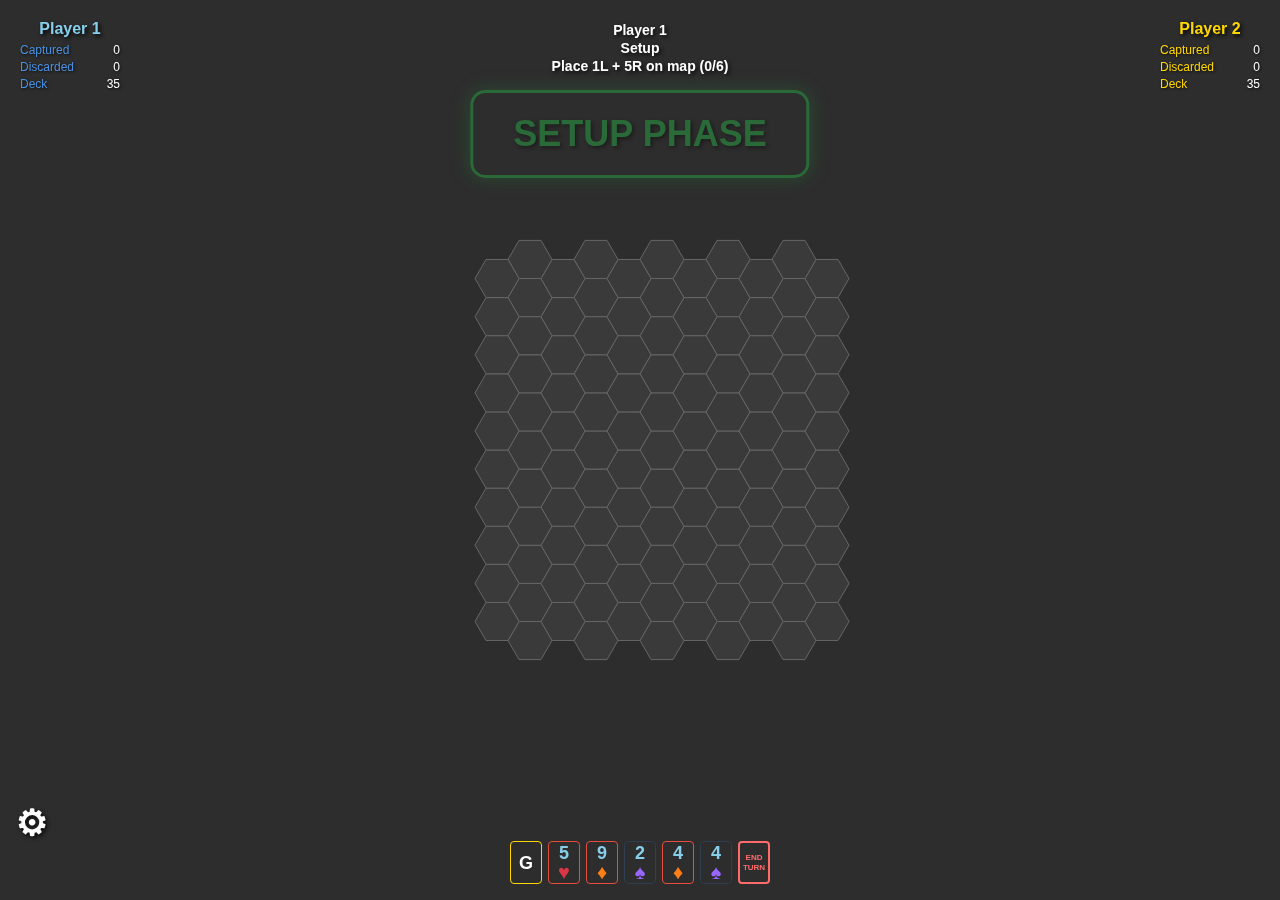
<file: index.html>
<!DOCTYPE html>
<html lang="en">
<head>
    <meta charset="UTF-8">
    <meta name="viewport" content="width=device-width, initial-scale=1.0, maximum-scale=1.0, user-scalable=no, viewport-fit=cover">
    <meta name="mobile-web-app-capable" content="yes">
    <meta name="apple-mobile-web-app-capable" content="yes">
    <meta name="apple-mobile-web-app-status-bar-style" content="black-translucent">
    <meta name="theme-color" content="#1a1a1a">
    <meta name="apple-mobile-web-app-title" content="Tactical TCG">
    <meta http-equiv="Cache-Control" content="no-cache, no-store, must-revalidate">
    <meta http-equiv="Pragma" content="no-cache">
    <meta http-equiv="Expires" content="0">
    <title>Tactical TCG</title>
    <script>
        // Add timestamp to prevent caching
        document.write('<link rel="stylesheet" href="style.css?v=' + Date.now() + '">');
    </script>
</head>
<body>
    <div id="game-container">
        <!-- Main game board -->
        <canvas id="hex-canvas"></canvas>
        
        <!-- Flash Caption -->
        <div id="flash-caption" class="overlay center hidden">
            <div id="flash-text"></div>
        </div>
        
        <!-- Overlay UI Elements -->
        <div id="game-status" class="overlay top-center">
            <div id="current-player">Player 1</div>
            <div id="game-phase">Setup</div>
            <div id="turn-info"></div>
        </div>
        
        <!-- Player hand at bottom -->
        <div id="player-hand" class="overlay bottom-center">
            <div class="hand-cards" id="hand-cards"></div>
        </div>
        
        <!-- Player stats overlay -->
        <div id="player-stats" class="overlay top-left">
            <div class="player-info" id="p1-info">
                <div class="player-name" style="color: #87ceeb;">Player 1</div>
                <div class="stats">
                    <span class="captured" style="color: #4a90e2;">Captured <span id="p1-captured-count">0</span></span>
                    <span class="discarded" style="color: #4a90e2;">Discarded <span id="p1-discarded-count">0</span></span>
                    <span class="deck" style="color: #4a90e2;">Deck <span id="p1-deck-count">40</span></span>
                </div>
            </div>
        </div>
        
        <div id="opponent-stats" class="overlay top-right">
            <div class="player-info" id="p2-info">
                <div class="player-name" style="color: #ffd700;">Player 2</div>
                <div class="stats">
                    <span class="captured" style="color: #ffd700;">Captured <span id="p2-captured-count">0</span></span>
                    <span class="discarded" style="color: #ffd700;">Discarded <span id="p2-discarded-count">0</span></span>
                    <span class="deck" style="color: #ffd700;">Deck <span id="p2-deck-count">40</span></span>
                </div>
            </div>
        </div>
        
        <!-- Settings button -->
        <div id="settings-menu" class="overlay bottom-left">
            <button id="menu-btn" onclick="toggleMenu()">⚙</button>
            <div id="menu-options" class="hidden">
                <button onclick="resetGame()">New Game</button>
                <button id="phase-toggle-btn" onclick="toggleGamePhase()">Switch to Play</button>
                <button id="ai-p1-toggle-btn" onclick="toggleAIPlayer(1)">🤖 P1 AI: OFF</button>
                <button id="ai-p2-toggle-btn" onclick="toggleAIPlayer(2)">🤖 P2 AI: OFF</button>
                <button id="undo-btn" onclick="undoLastMove()">↶ Undo</button>
            </div>
        </div>
    </div>



    <script>
        // Add timestamp to prevent caching
        document.write('<script src="script.js?v=' + Date.now() + '"><\/script>');
    </script>
</body>
</html>
</file>
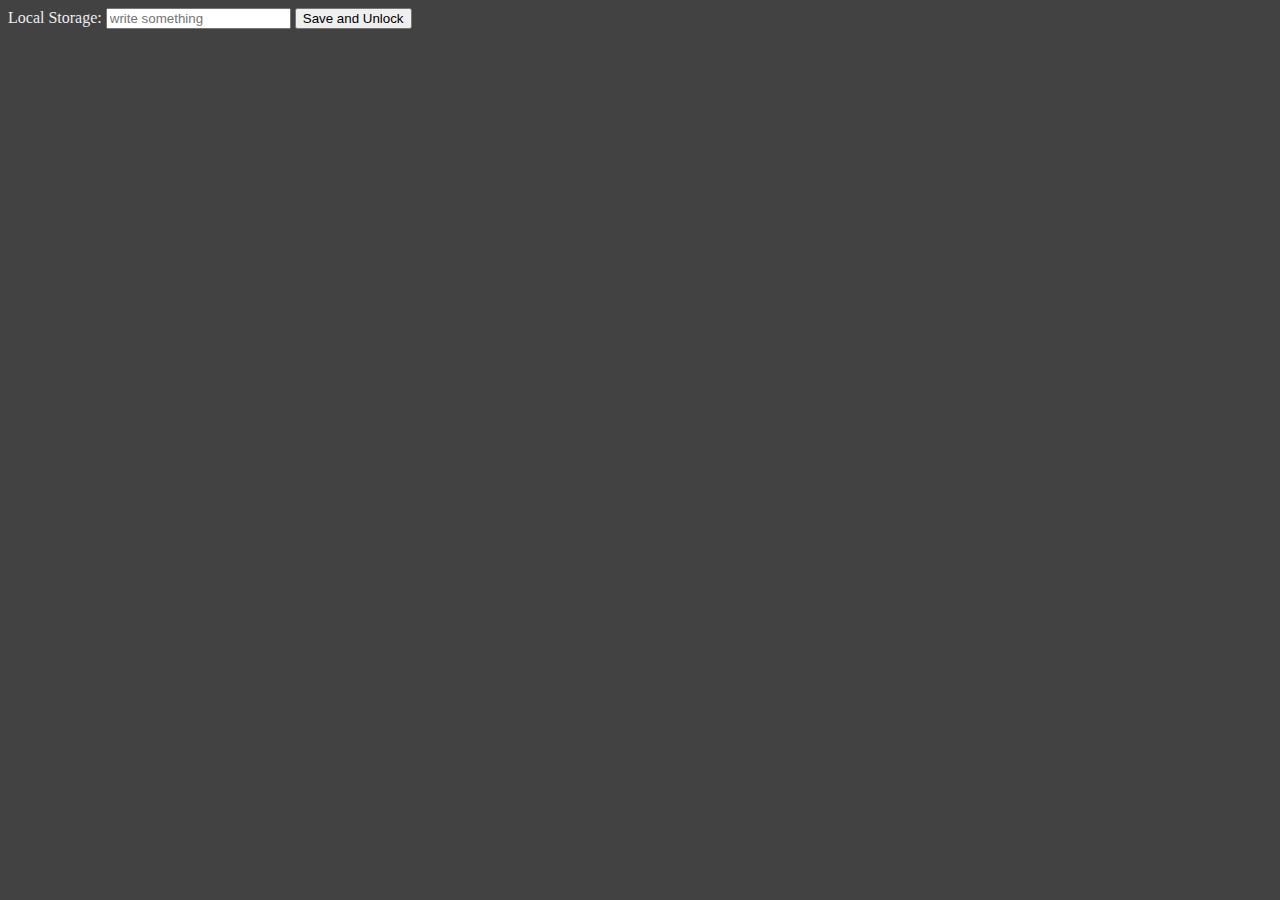
<file: mind-unlock/index.html>
<head>
    <script>
        const key = 'name'

        function notifyWebview(message) {
            if (typeof webview === 'undefined') {
                console.error('webview is not defined')
                return
            }
            webview?.receiveMessage?.(JSON.stringify(message))
        }

        function store() {
            const value = document.getElementById("name").value
            localStorage.setItem(key, value)
            const btn = document.getElementById("btn-unlock")
            btn.innerHTML = "Unlocked"
            btn.disabled = true
            notifyWebview('WEBVIEW.UNLOCK')
        }

        function load() {
            const value = localStorage.getItem(key)
            document.getElementById("name").value = value
        }

        window.onload = load
    </script>
</head>
<html style="background: #424242; color: #EDEDED;">
    Local Storage: <input id="name" placeholder="write something" />
    <button id="btn-unlock" onclick="store()">Save and Unlock</button>
</html>
</file>
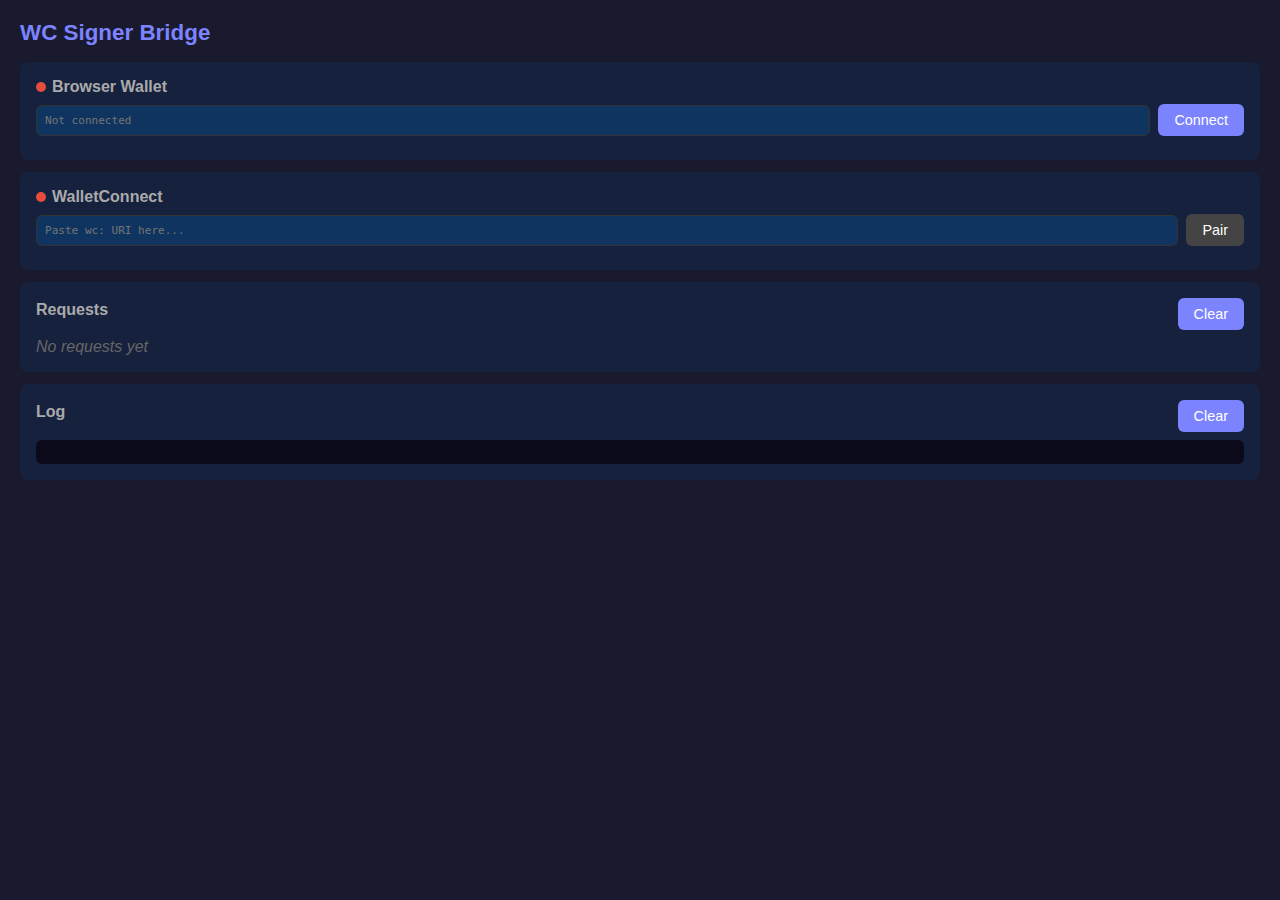
<file: wcs.html>
<!DOCTYPE html>
<html lang="en">
<head>
<meta charset="UTF-8">
<meta name="viewport" content="width=device-width, initial-scale=1.0">
<link rel="icon" href="data:,">
<title>WalletConnect Signer</title>
<style>
  * { box-sizing: border-box; margin: 0; padding: 0; }
  body { font-family: -apple-system, BlinkMacSystemFont, 'Segoe UI', sans-serif; background: #1a1a2e; color: #eee; padding: 20px; min-height: 100vh; }
  h1 { font-size: 1.4em; margin-bottom: 16px; color: #7c83ff; }
  .section { background: #16213e; border-radius: 8px; padding: 16px; margin-bottom: 12px; }
  .section h2 { font-size: 1em; margin-bottom: 8px; color: #aaa; }
  button { background: #7c83ff; color: #fff; border: none; border-radius: 6px; padding: 8px 16px; cursor: pointer; font-size: 0.9em; }
  button:hover { background: #6a71e0; }
  button:disabled { background: #444; cursor: not-allowed; }
  button.danger { background: #e74c3c; }
  button.danger:hover { background: #c0392b; }
  input, textarea { width: 100%; background: #0f3460; border: 1px solid #333; border-radius: 6px; padding: 8px; color: #eee; font-family: monospace; font-size: 0.85em; }
  textarea { resize: vertical; min-height: 60px; }
  .status { display: inline-block; width: 10px; height: 10px; border-radius: 50%; margin-right: 6px; }
  .status.green { background: #2ecc71; }
  .status.red { background: #e74c3c; }
  .status.yellow { background: #f39c12; }
  #log { background: #0a0a1a; border-radius: 6px; padding: 12px; font-family: monospace; font-size: 0.8em; max-height: 400px; overflow-y: auto; white-space: pre-wrap; word-break: break-all; }
  .log-entry { margin-bottom: 4px; padding: 2px 0; border-bottom: 1px solid #1a1a2e; }
  .log-entry.error { color: #e74c3c; }
  .log-entry.success { color: #2ecc71; }
  .log-entry.info { color: #3498db; }
  .row { display: flex; gap: 8px; align-items: center; margin-bottom: 8px; }
  .row > input { flex: 1; }
  .flex-col { display: flex; flex-direction: column; gap: 8px; }
  #requests .request-entry { background: #0f3460; border-radius: 6px; padding: 8px 12px; margin-bottom: 6px; font-family: monospace; font-size: 0.8em; }
  #requests .request-entry.pending { border-left: 3px solid #f39c12; }
  #requests .request-entry.success { border-left: 3px solid #2ecc71; }
  #requests .request-entry.error { border-left: 3px solid #e74c3c; }
  .chain-badge { background: #7c83ff33; color: #7c83ff; padding: 2px 8px; border-radius: 4px; font-size: 0.8em; }
</style>
</head>
<body>

<h1>WC Signer Bridge</h1>

<div class="section">
  <h2><span class="status red" id="walletStatus"></span>Browser Wallet</h2>
  <div class="row">
    <input id="walletAddr" readonly placeholder="Not connected">
    <button id="connectWalletBtn" onclick="connectWallet()">Connect</button>
  </div>
</div>

<div class="section">
  <h2><span class="status red" id="wcStatus"></span>WalletConnect</h2>
  <div class="row">
    <input id="wcUri" placeholder="Paste wc: URI here...">
    <button id="pairBtn" onclick="pair()" disabled>Pair</button>
  </div>
  <div id="sessionInfo" style="display:none; margin-top:8px;">
    <div class="row">
      <span>Session: <code id="sessionTopic" style="font-size:0.8em"></code></span>
      <button class="danger" onclick="disconnectSession()">Disconnect</button>
    </div>
  </div>
</div>

<div class="section">
  <div class="row"><h2 style="flex:1">Requests</h2><button onclick="document.getElementById('requests').innerHTML='&lt;em style=color:#666&gt;No requests yet&lt;/em&gt;'">Clear</button></div>
  <div id="requests"><em style="color:#666">No requests yet</em></div>
</div>

<div class="section">
  <div class="row"><h2 style="flex:1">Log</h2><button onclick="document.getElementById('log').innerHTML=''">Clear</button></div>
  <div id="log"></div>
</div>

<script type="module">
import SignClient from 'https://esm.sh/@walletconnect/sign-client@2';

let signClient = null;
let activeSession = null;
let walletAddress = null;
let walletChainId = null;

function log(msg, type = '') {
  const el = document.getElementById('log');
  const entry = document.createElement('div');
  entry.className = 'log-entry ' + type;
  entry.textContent = `[${new Date().toLocaleTimeString()}] ${msg}`;
  el.prepend(entry);
}

window.log = log;

async function initSignClient() {
  log('Initializing WalletConnect SignClient...', 'info');
  try {
    signClient = await SignClient.init({
      projectId: 'f070914f4276a479f4b16d41b9f9f500',
      metadata: {
        name: 'WC Signer Bridge',
        description: 'Bridge signing requests to browser wallet',
        url: window.location.origin,
        icons: ['https://avatars.githubusercontent.com/u/110451741'],
      },
    });
    log('SignClient ready', 'success');

    signClient.on('session_proposal', onSessionProposal);
    signClient.on('session_request', onSessionRequest);
    signClient.on('session_delete', onSessionDelete);

    document.getElementById('pairBtn').disabled = false;
  } catch (e) {
    log('SignClient init failed: ' + e.message, 'error');
  }
}

async function onSessionProposal({ id, params }) {
  log('Session proposal received: ' + params.proposer.metadata.name, 'info');
  try {
    const chains = [];
    const methods = [];
    const events = [];

    // Collect from required namespaces
    for (const [key, ns] of Object.entries(params.requiredNamespaces || {})) {
      if (ns.chains) chains.push(...ns.chains);
      if (ns.methods) methods.push(...ns.methods);
      if (ns.events) events.push(...ns.events);
    }
    // Collect from optional namespaces
    for (const [key, ns] of Object.entries(params.optionalNamespaces || {})) {
      if (ns.chains) chains.push(...ns.chains);
      if (ns.methods) methods.push(...ns.methods);
      if (ns.events) events.push(...ns.events);
    }

    const uniqueChains = [...new Set(chains)].filter(c => c.startsWith('eip155:'));
    if (uniqueChains.length === 0) uniqueChains.push(`eip155:${walletChainId}`);

    const accounts = uniqueChains.map(c => `${c}:${walletAddress}`);
    const uniqueMethods = [...new Set(methods)];
    const uniqueEvents = [...new Set(events)];

    const namespaces = {
      eip155: {
        accounts,
        methods: uniqueMethods.length > 0 ? uniqueMethods : [
          'eth_sendTransaction', 'personal_sign',
          'eth_sign', 'eth_signTypedData', 'eth_signTypedData_v4',
        ],
        events: uniqueEvents.length > 0 ? uniqueEvents : ['chainChanged', 'accountsChanged'],
        chains: uniqueChains,
      }
    };

    const { acknowledged } = await signClient.approve({ id, namespaces });
    activeSession = await acknowledged();
    log('Session approved: ' + activeSession.topic, 'success');

    document.getElementById('wcStatus').className = 'status green';
    document.getElementById('sessionInfo').style.display = 'block';
    document.getElementById('sessionTopic').textContent = activeSession.topic.slice(0, 16) + '...';
  } catch (e) {
    log('Failed to approve session: ' + e.message, 'error');
    await signClient.reject({ id, reason: { code: 5000, message: e.message } });
  }
}

async function onSessionRequest({ id, topic, params }) {
  const { request, chainId } = params;
  log(`Request: ${request.method} (chain: ${chainId})`, 'info');

  const entry = addRequestEntry(id, request.method, chainId);

  try {
    const result = await window.ethereum.request({ method: request.method, params: request.params });
    await signClient.respond({ topic, response: { id, jsonrpc: '2.0', result } });
    entry.className = 'request-entry success';
    entry.textContent += ` → OK`;
    log(`${request.method} signed successfully`, 'success');
  } catch (e) {
    await signClient.respond({ topic, response: { id, jsonrpc: '2.0', error: { code: e.code || 5000, message: e.message } } });
    entry.className = 'request-entry error';
    entry.textContent += ` → ${e.message}`;
    log(`${request.method} failed: ${e.message}`, 'error');
  }
}

function addRequestEntry(id, method, chainId) {
  const container = document.getElementById('requests');
  if (container.querySelector('em')) container.innerHTML = '';
  const entry = document.createElement('div');
  entry.className = 'request-entry pending';
  entry.textContent = `[${new Date().toLocaleTimeString()}] ${method} (${chainId})`;
  container.prepend(entry);
  return entry;
}

function onSessionDelete({ topic }) {
  log('Session deleted: ' + topic, 'info');
  activeSession = null;
  document.getElementById('wcStatus').className = 'status red';
  document.getElementById('sessionInfo').style.display = 'none';
}

window.connectWallet = async () => {
  if (!window.ethereum) {
    log('No browser wallet found!', 'error');
    return;
  }
  try {
    const accounts = await window.ethereum.request({ method: 'eth_requestAccounts' });
    walletAddress = accounts[0];
    const chainIdHex = await window.ethereum.request({ method: 'eth_chainId' });
    walletChainId = parseInt(chainIdHex, 16);

    document.getElementById('walletAddr').value = `${walletAddress} (chain ${walletChainId})`;
    document.getElementById('walletStatus').className = 'status green';
    log(`Wallet connected: ${walletAddress} on chain ${walletChainId}`, 'success');

    window.ethereum.on('accountsChanged', (accounts) => {
      walletAddress = accounts[0];
      document.getElementById('walletAddr').value = `${walletAddress} (chain ${walletChainId})`;
      log('Account changed: ' + walletAddress, 'info');
    });
    window.ethereum.on('chainChanged', (chainIdHex) => {
      walletChainId = parseInt(chainIdHex, 16);
      document.getElementById('walletAddr').value = `${walletAddress} (chain ${walletChainId})`;
      log('Chain changed: ' + walletChainId, 'info');
    });

    await initSignClient();
  } catch (e) {
    log('Wallet connection failed: ' + e.message, 'error');
  }
};

window.pair = async () => {
  const uri = document.getElementById('wcUri').value.trim();
  if (!uri) { log('Paste a WC URI first', 'error'); return; }
  try {
    log('Pairing...', 'info');
    document.getElementById('wcStatus').className = 'status yellow';
    await signClient.pair({ uri });
    log('Pair request sent, waiting for session proposal...', 'info');
  } catch (e) {
    log('Pairing failed: ' + e.message, 'error');
    document.getElementById('wcStatus').className = 'status red';
  }
};

window.disconnectSession = async () => {
  if (activeSession) {
    await signClient.disconnect({ topic: activeSession.topic, reason: { code: 6000, message: 'User disconnected' } });
    activeSession = null;
    document.getElementById('wcStatus').className = 'status red';
    document.getElementById('sessionInfo').style.display = 'none';
    log('Session disconnected', 'info');
  }
};
</script>
</body>
</html>
</file>
<file: style.css>
/* Cache Control: no-cache */
* {
    margin: 0;
    padding: 0;
    box-sizing: border-box;
    /* Prevent text selection on all elements */
    -webkit-user-select: none;
    -moz-user-select: none;
    -ms-user-select: none;
    user-select: none;
    /* Prevent touch highlighting */
    -webkit-tap-highlight-color: transparent;
}

body {
    font-family: 'Arial', sans-serif;
    background: #1a1a1a;
    min-height: 100vh;
    color: #e0e0e0;
    overflow: hidden;
    user-select: none;
    /* Disable iOS Safari's tap highlight and zoom */
    -webkit-tap-highlight-color: transparent;
    -webkit-touch-callout: none;
    /* Allow pinch zoom and pan but prevent default drag behavior */
    touch-action: manipulation;
}

/* Context-sensitive cursors */
.cursor-default { cursor: default; }
.cursor-pointer { cursor: pointer; }
.cursor-move { cursor: move; }
.cursor-crosshair { cursor: crosshair; }
.cursor-not-allowed { cursor: not-allowed; }
.cursor-grab { cursor: grab; }
.cursor-help { cursor: help; }

/* Canvas cursor styles for different actions */
#hex-canvas.can-select { cursor: pointer; }
#hex-canvas.can-move { cursor: move; }
#hex-canvas.can-attack { cursor: crosshair; }
#hex-canvas.can-place { cursor: copy; }
#hex-canvas.blocked { cursor: not-allowed; }
#hex-canvas.dragging { cursor: grabbing; }

/* Board card overlay styles for HTML5 drag-and-drop */
.board-card-overlay {
    position: absolute;
    cursor: grab;
    z-index: 1000;
    pointer-events: auto;
    /* Mobile touch improvements */
    touch-action: none;
    -webkit-user-drag: none;
    background: transparent;
    border-radius: 50%;
}

/* Fade-out animation overlay for captured/discarded cards */
.card-fade-overlay {
    position: absolute;
    z-index: 1001;
    pointer-events: none;
    opacity: 1;
    transition: opacity 0.8s ease-out;
}

.card-fade-overlay.fade-out {
    opacity: 0;
}

/* Animation for different card removal types */
.card-fade-overlay.captured {
    transition: opacity 0.6s ease-out, transform 0.6s ease-out;
}

.card-fade-overlay.captured.fade-out {
    opacity: 0;
    transform: scale(0.8);
}

.card-fade-overlay.survived {
    border: 3px solid #3399ff !important;
    box-shadow: 0 0 30px 8px #3399ff, 0 0 60px 16px #00e0ff44 !important;
}
.card-fade-overlay.survived.fade-out {
    opacity: 0;
    transform: scale(1.05);
}

.card-fade-overlay.discarded {
    border: 3px solid #ff4444 !important;
    box-shadow: 0 0 30px 8px #ff4444, 0 0 60px 16px #ff000044 !important;
}
.card-fade-overlay.discarded.fade-out {
    opacity: 0;
    transform: scale(1.1) rotate(5deg);
}

.card-fade-overlay.discarded {
    transition: opacity 0.8s ease-out, transform 0.8s ease-out;
}

.card-fade-overlay.discarded.fade-out {
    opacity: 0;
    transform: scale(1.1) rotate(5deg);
}

/* Leader attack animation - much more dramatic */
.card-fade-overlay.leader-attacked {
    transition: opacity 1.5s ease-out, transform 1.5s ease-out, box-shadow 1.5s ease-out;
    animation: dramatic-damage 0.2s ease-in-out 5, shake 0.1s ease-in-out 10;
}

.card-fade-overlay.leader-attacked.fade-out {
    opacity: 0;
    transform: scale(1.5);
    box-shadow: 0 0 100px rgba(255, 0, 0, 0);
}

@keyframes dramatic-damage {
    0% { 
        transform: scale(1); 
        box-shadow: 0 0 40px rgba(255, 0, 0, 1); 
    }
    50% { 
        transform: scale(1.3); 
        box-shadow: 0 0 80px rgba(255, 0, 0, 1), 0 0 120px rgba(255, 100, 100, 0.8); 
    }
    100% { 
        transform: scale(1); 
        box-shadow: 0 0 40px rgba(255, 0, 0, 1); 
    }
}

@keyframes shake {
    0% { transform: translateX(0); }
    25% { transform: translateX(-2px); }
    50% { transform: translateX(2px); }
    75% { transform: translateX(-1px); }
    100% { transform: translateX(0); }
}

@keyframes flash-red {
    0% { color: #fff; }
    50% { color: #ff0000; }
    100% { color: #fff; }
}

/* Replacement animation */
.card-fade-overlay.replacement-old {
    transition: opacity 0.8s ease-out, transform 0.8s ease-out;
}

.card-fade-overlay.replacement-old.fade-out {
    opacity: 0;
    transform: scale(0.3) rotate(-15deg);
}

.card-fade-overlay.replacement-new {
    transition: opacity 0.6s ease-out, transform 0.6s ease-out;
}

.card-fade-overlay.replacement-new.fade-in {
    opacity: 1 !important;
    transform: scale(1) !important;
}

/* Attack highlight animation */
.card-fade-overlay.attacker-highlight {
    transition: all 1.5s ease-out;
    animation: attack-pulse 0.3s ease-in-out 3;
}

.card-fade-overlay.attacker-highlight.attacking {
    opacity: 0;
}

/* Target highlight animation */
.card-fade-overlay.target-highlight {
    transition: all 1.5s ease-out;
    animation: defend-pulse 0.4s ease-in-out 3;
}

.card-fade-overlay.target-highlight.defending {
    opacity: 0;
    transform: scale(1.2);
    box-shadow: 0 0 40px rgba(255, 215, 0, 0);
}

@keyframes attack-pulse {
    0%, 100% { 
        transform: scale(1); 
        box-shadow: 0 0 20px rgba(255, 215, 0, 0.8); 
    }
    50% { 
        transform: scale(1.1); 
        box-shadow: 0 0 30px rgba(255, 215, 0, 1); 
    }
}

@keyframes defend-pulse {
    0%, 100% { 
        transform: scale(1); 
        box-shadow: 0 0 20px rgba(255, 68, 68, 0.8); 
    }
    50% { 
        transform: scale(1.05); 
        box-shadow: 0 0 25px rgba(255, 68, 68, 1); 
    }
}

@keyframes battle-casualty {
    0% { 
        transform: scale(1); 
        opacity: 1; 
    }
    25% { 
        transform: scale(1.2) rotate(-5deg); 
        opacity: 0.8; 
    }
    50% { 
        transform: scale(1.1) rotate(5deg); 
        opacity: 0.6; 
    }
    75% { 
        transform: scale(0.9) rotate(-3deg); 
        opacity: 0.3; 
    }
    100% { 
        transform: scale(0.8) rotate(0deg); 
        opacity: 0; 
    }
}

.board-card-overlay:active {
    cursor: grabbing;
}

#game-container {
    position: relative;
    width: 100vw;
    height: 100vh;
    /* Handle safe areas for devices with notches */
    padding-top: env(safe-area-inset-top);
    padding-bottom: env(safe-area-inset-bottom);
    padding-left: env(safe-area-inset-left);
    padding-right: env(safe-area-inset-right);
}

/* Overlay positioning system */
.overlay {
    position: absolute;
    z-index: 100;
    pointer-events: auto;
}

.top-left {
    top: 10px;
    left: 10px;
}

.top-right {
    top: 10px;
    right: 10px;
}

.top-center {
    top: 10px;
    left: 50%;
    transform: translateX(-50%);
}

.bottom-left {
    bottom: 10px;
    left: 10px;
}

.bottom-right {
    bottom: 10px;
    right: 10px;
}

.bottom-center {
    bottom: 10px;
    left: 50%;
    transform: translateX(-50%);
}

.center {
    top: 10%;
    left: 50%;
    transform: translate(-50%, 0);
}

/* Flash Caption */
#flash-caption {
    z-index: 1000;
    pointer-events: none;
    transition: opacity 0.3s ease-in-out;
}

#flash-caption.hidden {
    opacity: 0;
}

#flash-caption.visible {
    opacity: 1;
}

#flash-text {
    opacity: 0.5;
    color: #fff;
    padding: 20px 40px;
    border-radius: 15px;
    font-size: 36px;
    font-weight: bold;
    text-align: center;
    text-shadow: 2px 2px 4px rgba(0, 0, 0, 0.8);
    border: 3px solid #4a90e2;
    box-shadow: 0 0 20px rgba(74, 144, 226, 0.5);
    min-width: 300px;
}

#flash-text.setup {
    border-color: #28a745;
    box-shadow: 0 0 20px rgba(40, 167, 69, 0.5);
    color: #28a745;
}

#flash-text.battle {
    border-color: #dc3545;
    box-shadow: 0 0 20px rgba(220, 53, 69, 0.5);
    color: #dc3545;
}

#flash-text.player1 {
    border-color: #4a90e2;
    box-shadow: 0 0 20px rgba(74, 144, 226, 0.5);
    color: #4a90e2;
}

#flash-text.player2 {
    border-color: #ffd700;
    box-shadow: 0 0 20px rgba(255, 215, 0, 0.5);
    color: #ffd700;
}

#flash-text.win {
    border-color: #ffc107;
    box-shadow: 0 0 20px rgba(255, 193, 7, 0.5);
    color: #ffc107;
    font-size: 56px;
}

/* Game status overlay */
#game-status {
    text-align: center;
    padding: 10px 20px;
}

#game-status div {
    margin: 2px 0;
    font-size: 14px;
    font-weight: bold;
    text-shadow: 2px 2px 4px rgba(0, 0, 0, 0.8);
    color: white;
}

#current-player {
    color: #ffd700;
    text-shadow: 2px 2px 4px rgba(0, 0, 0, 1);
}

#turn-info {
    font-size: 12px;
    max-width: 90vw;
    overflow-wrap: break-word;
    transition: all 0.3s ease;
}

/* Player stats overlays */
.player-info {
    padding: 10px;
    min-width: 120px;
}

.player-name {
    text-align: center;
    font-weight: bold;
    margin-bottom: 5px;
    font-size: 16px;
    text-shadow: 2px 2px 4px rgba(0, 0, 0, 1);
}

.stats {
    display: flex;
    flex-direction: column;
    gap: 3px;
    font-size: 12px;
}

.stats span {
    display: flex;
    justify-content: space-between;
    align-items: center;
    color: white;
    text-shadow: 1px 1px 3px rgba(0, 0, 0, 0.8);
}

/* Player hand overlay */
#player-hand {
    padding: 15px; /* Extra padding to accommodate scaled cards */
    max-width: 90vw;
    overflow: hidden; /* Prevent any scrollbars */
}

.hand-cards {
    display: flex;
    gap: 4px; /* More gap to accommodate scaling */
    justify-content: center;
    flex-wrap: nowrap; /* Keep cards in a single line */
    max-width: 100%;
    overflow-x: auto; /* Allow horizontal scrolling if needed */
    overflow-y: visible; /* Allow cards to scale without clipping */
    /* Smooth scrolling for mobile */
    -webkit-overflow-scrolling: touch;
    scroll-behavior: smooth;
}

/* Hide scrollbars but keep functionality */
.hand-cards::-webkit-scrollbar {
    display: none;
}

.hand-cards {
    scrollbar-width: none; /* Firefox */
    -ms-overflow-style: none; /* IE/Edge */
}

/* Action buttons */
#action-buttons {
    display: flex;
    flex-direction: column;
    gap: 10px;
}

#action-buttons button {
    padding: 12px 20px;
    background: linear-gradient(135deg, #4CAF50, #45a049);
    color: white;
    border: none;
    border-radius: 25px;
    cursor: pointer;
    font-size: 14px;
    font-weight: bold;
    transition: all 0.3s ease;
    box-shadow: 0 4px 15px rgba(0, 0, 0, 0.3);
}

#action-buttons button:hover {
    transform: translateY(-2px);
    box-shadow: 0 6px 20px rgba(0, 0, 0, 0.4);
}

#action-buttons button:active {
    transform: translateY(0);
}

#end-turn {
    background: linear-gradient(135deg, #FF6B6B, #ff5252);
}

/* Settings menu */
#settings-menu button {
    background: transparent;
    color: white;
    border: none;
    cursor: pointer;
    font-size: 36px;
    font-weight: bold;
    transition: all 0.3s ease;
    padding: 8px;
    text-shadow: 2px 2px 4px rgba(0, 0, 0, 0.8);
    /* Better touch target */
    min-width: 44px;
    min-height: 44px;
    display: flex;
    align-items: center;
    justify-content: center;
}

#settings-menu button:hover {
    color: #ffd700;
    transform: scale(1.2);
    text-shadow: 2px 2px 6px rgba(0, 0, 0, 1), 0 0 10px rgba(255, 215, 0, 0.5);
}

#menu-options {
    position: absolute;
    bottom: 65px;
    left: 0;
    background: rgba(0, 0, 0, 0.85);
    backdrop-filter: blur(10px);
    border: 1px solid rgba(255, 255, 255, 0.2);
    border-radius: 12px;
    padding: 12px;
    display: flex;
    flex-direction: column;
    gap: 8px;
    min-width: 200px;
    box-shadow: 0 8px 24px rgba(0, 0, 0, 0.6);
    /* Smooth transition for show/hide */
    transition: opacity 0.3s ease, transform 0.3s ease, visibility 0.3s ease;
    transform-origin: bottom left;
}

#menu-options.hidden {
    opacity: 0;
    transform: scale(0.9) translateY(10px);
    visibility: hidden;
    pointer-events: none;
}

#menu-options button {
    background: rgba(255, 255, 255, 0.1);
    color: white;
    border: 1px solid rgba(255, 255, 255, 0.2);
    border-radius: 8px;
    padding: 14px 18px;
    cursor: pointer;
    font-size: 15px;
    font-weight: 500;
    width: 100%;
    min-height: 48px;
    text-align: left;
    margin: 0;
    white-space: nowrap;
    overflow: hidden;
    text-overflow: ellipsis;
    transition: all 0.2s ease;
    backdrop-filter: blur(2px);
    flex-shrink: 0;
}

#menu-options button:hover {
    background: rgba(255, 255, 255, 0.25);
    border-color: rgba(255, 255, 255, 0.4);
    transform: translateY(-1px);
    box-shadow: 0 2px 8px rgba(0, 0, 0, 0.3);
}



#hex-canvas {
    position: absolute;
    top: 0;
    left: 0;
    width: 100vw;
    height: 100vh;
    cursor: pointer;
    z-index: 1;
    transition: all 0.8s ease-in-out;
}

#hex-canvas {
    background: #2d2d2d;
}

.card {
    width: 32px;
    height: 43px;
    border-radius: 4px;
    border: 1px solid #333;
    background: #f0f0f0;
    color: white;
    display: flex;
    flex-direction: column;
    align-items: center;
    justify-content: center;
    font-size: 14px;
    font-weight: bold;
    cursor: pointer;
    position: relative;
    margin: 1px;
    transition: all 0.3s ease;
    /* Mobile touch improvements */
    touch-action: manipulation;
    -webkit-tap-highlight-color: rgba(255, 255, 255, 0.1);
}

/* Hand cards should show grab cursor when draggable */
.card:not(.end-turn-card):hover {
    cursor: grab;
}

.card:not(.end-turn-card):active {
    cursor: grabbing;
}

/* Player colors are now handled via JavaScript background colors */

.card.joker.player1 {
    border-color: #ffd700;
}

.card.joker.player2 {
    border-color: #ff8c00;
}

.card[draggable="true"] {
    cursor: grab;
}

.card[draggable="true"]:active {
    cursor: grabbing;
}

.card.dragging {
    opacity: 0.5;
    transform: rotate(5deg) scale(1.1);
}

#hex-canvas.dragging-map {
    cursor: grabbing !important;
}

.card.face-down {
    background: #4a4a4a;
    color: white;
}

.card.face-down:after {
    content: '?';
    font-size: 16px;
}

.card.rotated {
    transform: rotate(45deg);
    opacity: 0.7;
}

.card.skewed {
    transform: rotate(15deg);
    opacity: 0.8;
}

.card.hearts {
    color: #e74c3c;
    border-color: #e74c3c;
}

.card.diamonds {
    color: #e74c3c;
    border-color: #e74c3c;
}

.card.clubs {
    color: #2c3e50;
    border-color: #2c3e50;
}

.card.spades {
    color: #2c3e50;
    border-color: #2c3e50;
}

.card.joker {
    background: transparent;
    border-color: transparent;
    color: #8b4513;
    font-size: 12px;
}

/* Action card styles */
.card.plus-card {
    background: transparent !important;
    border: 2px solid #4CAF50 !important;
    color: #4CAF50 !important;
    font-size: 24px !important;
    transition: all 0.2s ease;
}

.card.plus-card:hover {
    background: rgba(76, 175, 80, 0.1) !important;
    transform: scale(1.05);
    box-shadow: 0 0 10px rgba(76, 175, 80, 0.4);
}

.card.end-turn-card {
    background: transparent !important;
    border: 2px solid #FF6B6B !important;
    color: #FF6B6B !important;
    font-size: 8px !important;
    transition: all 0.2s ease;
}

.card.end-turn-card:hover {
    background: rgba(255, 107, 107, 0.1) !important;
    transform: scale(1.05);
    box-shadow: 0 0 10px rgba(255, 107, 107, 0.4);
}

.card:hover {
    transform: scale(1.02); /* Smaller scale to prevent overflow */
    z-index: 200;
    box-shadow: 0 0 8px rgba(255, 255, 255, 0.4);
    transform-origin: center center; /* Ensure scaling from center */
}

.card.rotated:hover {
    transform: rotate(45deg) scale(1.02);
    box-shadow: 0 0 8px rgba(255, 255, 255, 0.4);
    transform-origin: center center;
}

.card.skewed:hover {
    transform: rotate(15deg) scale(1.02);
    box-shadow: 0 0 8px rgba(255, 255, 255, 0.4);
    transform-origin: center center;
}

/* Touch-specific styles */
@media (pointer: coarse) {
    .card:hover {
        /* Disable hover effects on touch devices */
        transform: none;
        box-shadow: none;
    }
    
    .card.rotated:hover {
        transform: rotate(45deg);
        box-shadow: none;
    }
    
    .card.skewed:hover {
        transform: rotate(15deg);
        box-shadow: none;
    }
    
    .card:active {
        /* Add active/pressed state for touch feedback */
        transform: scale(0.98);
        opacity: 0.8;
        transition: all 0.1s ease;
    }
    
    .card.rotated:active {
        transform: rotate(45deg) scale(0.98);
        opacity: 0.8;
    }
    
    .card.skewed:active {
        transform: rotate(15deg) scale(0.98);
        opacity: 0.8;
    }
    
    button:hover {
        /* Disable button hover on touch */
        transform: none;
        box-shadow: 0 4px 15px rgba(0, 0, 0, 0.3);
    }
    
    #settings-menu button:hover {
        color: white;
        transform: none;
        text-shadow: 2px 2px 4px rgba(0, 0, 0, 0.8);
    }

    button:active {
        /* Better touch feedback for buttons */
        transform: scale(0.96);
        transition: all 0.1s ease;
    }

    #settings-menu button:active {
        transform: scale(0.9);
        color: #ffd700;
        text-shadow: 2px 2px 6px rgba(0, 0, 0, 1);
    }
    
    /* Action cards touch-specific styles */
    .card.plus-card:hover {
        background: transparent !important;
        transform: none;
        box-shadow: none;
    }
    
    .card.plus-card:active {
        background: rgba(76, 175, 80, 0.2) !important;
        transform: scale(0.95);
    }
    
    .card.end-turn-card:hover {
        background: transparent !important;
        transform: none;
        box-shadow: none;
    }
    
    .card.end-turn-card:active {
        background: rgba(255, 107, 107, 0.2) !important;
        transform: scale(0.95);
    }
}

.card.selected {
    border-color: #ffd700;
    border-width: 3px;
    box-shadow: 0 0 15px rgba(255, 215, 0, 0.8);
    background: linear-gradient(135deg, rgba(255, 215, 0, 0.2), rgba(255, 215, 0, 0.1));
}

.hand-cards .card {
    position: relative;
}

.card-value {
    font-size: 18px;
    font-weight: bold;
    line-height: 1;
    color: #fff;
}

.card-suit {
    font-size: 20px;
    line-height: 1;
    margin-top: 0px;
    color: #fff;
}

#controls {
    position: fixed;
    top: 20px;
    right: 20px;
    display: flex;
    flex-direction: column;
    gap: 10px;
}

button {
    padding: 10px 20px;
    background: #4a90e2;
    color: white;
    border: none;
    border-radius: 5px;
    cursor: pointer;
    font-size: 14px;
    transition: background 0.2s ease;
}

button:hover {
    background: #357abd;
}

button:disabled {
    background: #666;
    cursor: not-allowed;
}

.modal {
    position: fixed;
    top: 0;
    left: 0;
    width: 100%;
    height: 100%;
    background: rgba(0, 0, 0, 0.9);
    display: flex;
    justify-content: center;
    align-items: center;
    z-index: 1000;
    backdrop-filter: blur(5px);
}

.modal.hidden {
    display: none;
}

.modal-content {
    background: rgba(44, 62, 80, 0.95);
    padding: 20px;
    border-radius: 15px;
    max-width: 90vw;
    max-height: 80vh;
    overflow-y: auto;
    border: 2px solid rgba(255, 255, 255, 0.3);
    box-shadow: 0 10px 30px rgba(0, 0, 0, 0.7);
    backdrop-filter: blur(10px);
}

.modal-content h3 {
    margin-bottom: 20px;
    text-align: center;
    color: #ffd700;
    font-size: 18px;
}

#summon-cards {
    display: flex;
    flex-wrap: wrap;
    gap: 10px;
    justify-content: center;
    margin-bottom: 20px;
    max-height: 300px;
    overflow-y: auto;
}

#summon-cards .card {
    position: relative;
    margin: 0;
}

.modal-content button {
    background: linear-gradient(135deg, #e74c3c, #c0392b);
    color: white;
    border: none;
    border-radius: 25px;
    padding: 10px 20px;
    cursor: pointer;
    font-size: 14px;
    font-weight: bold;
    transition: all 0.3s ease;
    display: block;
    margin: 0 auto;
}

.modal-content button:hover {
    transform: translateY(-2px);
    box-shadow: 0 5px 15px rgba(0, 0, 0, 0.3);
}

.card-info {
    position: absolute;
    bottom: -40px;
    left: 50%;
    transform: translateX(-50%);
    background: rgba(0, 0, 0, 0.9);
    color: white;
    padding: 5px 8px;
    border-radius: 5px;
    font-size: 10px;
    white-space: nowrap;
    display: none;
    z-index: 100;
    border: 1px solid rgba(255, 255, 255, 0.3);
}

.card:hover .card-info {
    display: block;
}

.hidden {
    display: none;
}

/* Mobile-first responsive design */
@media (max-width: 768px) {
    /* Ensure proper mobile viewport handling */
    body {
        /* Prevent mobile browser address bar from causing layout issues */
        height: 100vh;
        height: 100dvh; /* Dynamic viewport height for modern browsers */
        overflow: hidden;
    }
    
    #game-container {
        height: 100vh;
        height: 100dvh; /* Dynamic viewport height for modern browsers */
    }
    
    /* Larger cards for better touch interaction on mobile */
    .card {
        width: 32px;
        height: 44px;
        font-size: 12px;
        /* Better touch interaction */
        touch-action: manipulation;
    }
    
    .card-value {
        font-size: 16px;
    }
    
    .card-suit {
        font-size: 18px;
    }
    
    #player-hand {
        max-width: 100vw;
        padding: 8px 3px;
        /* Better positioning for thumb access with safe area */
        bottom: 10px; /* Fallback */
        bottom: max(10px, env(safe-area-inset-bottom));
        /* Ensure it's always visible above virtual keyboards */
        position: fixed;
        z-index: 1000;
    }
    
    .hand-cards {
        gap: 2px;
        flex-wrap: nowrap; /* Ensure single line on mobile */
        /* Allow slight overflow for better card visibility */
        overflow-x: auto;
        overflow-y: visible;
        scrollbar-width: none; /* Firefox */
        -ms-overflow-style: none; /* IE/Edge */
    }
    
    .hand-cards::-webkit-scrollbar {
        display: none; /* Chrome/Safari */
    }
    
    .player-info {
        min-width: 90px;
        padding: 6px;
        font-size: 12px;
    }
    
    .player-name {
        font-size: 14px;
    }
    
    .stats {
        font-size: 10px;
        gap: 2px;
    }
    
    #game-status {
        padding: 6px 12px;
        font-size: 14px;
    }
    
    #game-status div {
        font-size: 12px;
    }
    
    #action-buttons {
        gap: 8px;
    }
    
    #action-buttons button {
        padding: 14px 18px;
        font-size: 14px;
        min-width: 100px;
        min-height: 48px; /* iOS recommended minimum touch target */
    }
    
    /* Settings menu mobile adjustments */
    #settings-menu {
        bottom: 58px; /* Fallback */
        bottom: max(58px, calc(48px + env(safe-area-inset-bottom)));
        left: 8px;
        position: fixed;
        z-index: 999;
    }
    
    #menu-options {
        bottom: 48px;
        min-width: 200px;
        padding: 12px;
        gap: 8px;
    }

    #menu-options button {
        padding: 16px 20px;
        font-size: 16px;
        min-height: 52px;
    }
}

@media (max-height: 600px) {
    .card {
        width: 24px;
        height: 34px;
    }
    
    #player-hand {
        padding: 5px;
        /* Ensure it's even more visible on short screens */
        position: fixed;
        bottom: 5px;
        bottom: max(5px, env(safe-area-inset-bottom));
    }
    
    .overlay {
        font-size: 12px;
    }
    
    #settings-menu {
        bottom: 40px;
        bottom: max(40px, calc(35px + env(safe-area-inset-bottom)));
    }
    
    #settings-menu button {
        font-size: 20px;
        padding: 6px;
    }
}

/* Additional mobile fixes for landscape orientation */
@media (max-width: 768px) and (orientation: landscape) {
    #player-hand {
        padding: 4px 3px;
        bottom: 5px;
        bottom: max(5px, env(safe-area-inset-bottom));
    }
    
    #settings-menu {
        bottom: 38px;
        bottom: max(38px, calc(33px + env(safe-area-inset-bottom)));
    }
}

/* Landscape mobile optimization */
@media (max-width: 900px) and (orientation: landscape) {
    .card {
        width: 22px;
        height: 30px;
        font-size: 7px;
    }
    
    .card-value {
        font-size: 12px;
    }
    
    .card-suit {
        font-size: 13px;
    }
    
    #player-hand {
        padding: 5px;
    }
    
    .hand-cards {
        gap: 2px;
    }
    
    .overlay {
        font-size: 10px;
    }
    
    .player-info {
        padding: 4px;
        min-width: 80px;
    }
    
    .stats {
        font-size: 9px;
    }
    
    #game-status {
        padding: 4px 8px;
    }
    
    #action-buttons {
        gap: 6px;
    }
    
    #action-buttons button {
        padding: 8px 12px;
        font-size: 11px;
        min-width: 70px;
        min-height: 36px;
    }
    
    #settings-menu button {
        font-size: 18px;
        padding: 5px;
    }
    
    #menu-options {
        bottom: 92px;
        min-width: 170px;
        padding: 8px;
        gap: 6px;
    }

    #menu-options button {
        padding: 10px 14px;
        font-size: 12px;
        min-height: 36px;
    }
}

/* Very small screens (phones in portrait) */
@media (max-width: 480px) {
    .card {
        width: 30px;
        height: 42px;
        font-size: 11px;
    }
    
    .card-value {
        font-size: 16px;
    }
    
    .card-suit {
        font-size: 18px;
    }
    
    .hand-cards {
        gap: 1px;
        flex-wrap: nowrap; /* Ensure single line on small screens */
    }
    
    .player-info {
        min-width: 80px;
        padding: 4px;
    }
    
    .stats {
        font-size: 9px;
    }
    
    #action-buttons button {
        padding: 12px 16px;
        font-size: 13px;
        min-width: 90px;
    }
    
    /* Overlay positioning adjustments for small screens */
    .top-left, .top-right, .top-center {
        top: 2px;
    }
    
    .bottom-left, .bottom-right, .bottom-center {
        bottom: 2px;
    }
    
    .top-left, .bottom-left {
        left: 2px;
    }
    
    .top-right, .bottom-right {
        right: 2px;
    }
    
    #settings-menu {
        bottom: 44px;
        left: 4px;
    }
    
    #menu-options {
        bottom: 65px;
        min-width: 220px;
        padding: 12px;
        gap: 8px;
    }
}

/* Touch device optimizations */
@media (hover: none) and (pointer: coarse) {
    /* This targets touch devices specifically */
    .card {
        /* Slightly larger touch targets */
        min-width: 32px;
        min-height: 44px;
    }
    
    button {
        /* Ensure all buttons meet minimum touch target size */
        min-width: 44px;
        min-height: 44px;
        padding: 12px 16px;
    }
    
    #action-buttons button {
        min-width: 120px;
        min-height: 50px;
        font-size: 16px;
    }
    
    #settings-menu button {
        min-width: 44px;
        min-height: 44px;
    }
    
    /* Better spacing for touch */
    #action-buttons {
        gap: 12px;
    }
    
    .hand-cards {
        gap: 3px; /* More space between cards for easier selection */
        flex-wrap: nowrap; /* Ensure single line for touch devices */
    }
    
    /* Touch-specific menu improvements */
    #menu-options button {
        min-height: 48px;
        padding: 12px 16px;
        font-size: 15px;
    }
}

/* Portrait mobile optimization - more screen-efficient */
@media (max-width: 768px) and (orientation: portrait) {
    .card {
        width: 30px;
        height: 42px;
        font-size: 11px;
    }
    
    .card-value {
        font-size: 16px;
    }
    
    .card-suit {
        font-size: 18px;
    }
    
    #player-hand {
        max-width: 100vw;
        bottom: 0px;
        padding: 6px 2px;
    }
    
    .hand-cards {
        gap: 1px;
        flex-wrap: nowrap; /* Ensure single line in portrait */
    }
    
    .player-info {
        min-width: 85px;
        padding: 4px;
        font-size: 11px;
    }
    
    .player-name {
        font-size: 13px;
    }
    
    .stats {
        font-size: 9px;
    }
    
    #game-status {
        font-size: 13px;
        padding: 5px 10px;
    }
    
    #game-status div {
        font-size: 11px;
    }
    
    #action-buttons button {
        padding: 12px 16px;
        font-size: 13px;
        min-height: 46px;
    }
    
    /* Optimize hand layout for portrait */
    .hand-cards {
        justify-content: flex-start;
        padding-left: 5px;
        padding-right: 5px;
        flex-wrap: nowrap; /* Ensure single line in optimized portrait layout */
    }
}

/* Safe area support for modern mobile devices */
@supports (padding: env(safe-area-inset-top)) {
    body {
        padding-top: env(safe-area-inset-top);
        padding-left: env(safe-area-inset-left);
        padding-right: env(safe-area-inset-right);
        padding-bottom: env(safe-area-inset-bottom);
    }
    
    #player-hand {
        bottom: env(safe-area-inset-bottom);
    }
    
    #settings-menu {
        bottom: calc(48px + env(safe-area-inset-bottom));
        left: calc(8px + env(safe-area-inset-left));
    }
    
    #menu-options {
        bottom: calc(48px + env(safe-area-inset-bottom));
    }
}

/* Landscape mobile optimization */
@media (max-width: 1024px) and (orientation: landscape) {
    .card {
        width: 28px;
        height: 38px;
        font-size: 10px;
    }
    
    #player-hand {
        padding: 4px 2px;
    }
    
    .hand-cards {
        gap: 2px;
        flex-wrap: nowrap; /* Ensure single line in landscape */
    }
    
    .player-info {
        min-width: 80px;
        padding: 3px;
        font-size: 10px;
    }
    
    #game-status {
        font-size: 12px;
        padding: 4px 8px;
    }
    
    #action-buttons button {
        padding: 10px 14px;
        font-size: 12px;
        min-height: 44px;
    }
}
</file>
